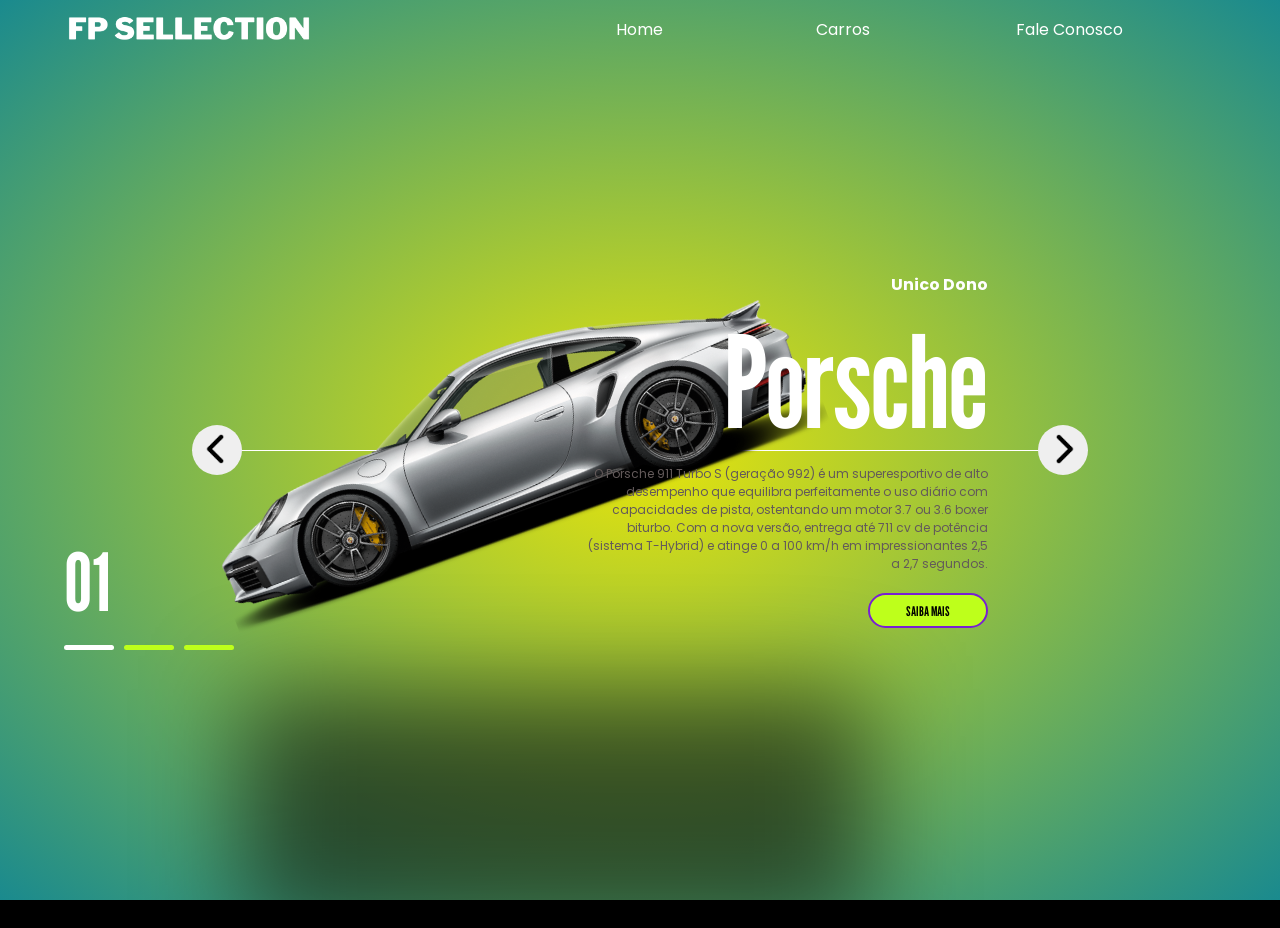
<file: FP Selection/index.html>
<!DOCTYPE html>
<html lang="pt-br">

<head>
    <meta charset="UTF-8">
    <meta name="viewport" content="width=device-width, initial-scale=1.0">
    <link rel="stylesheet" href="./styles.css">
    <link rel="preconnect" href="https://fonts.googleapis.com">
    <link rel="preconnect" href="https://fonts.gstatic.com" crossorigin>
    <link href="https://fonts.googleapis.com/css2?family=Poppins:ital,wght@0,100;0,200;0
        ,300;0,400;0,500;0,600;0,700;0,800;0,900;1,100;1,200;1,300;1,400;1,500;1,600;
        1,700;1,800;1,900&display=swap" rel="stylesheet">
    <link rel="preconnect" href="https://fonts.googleapis.com">
    <link rel="preconnect" href="https://fonts.gstatic.com" crossorigin>
    <link href="https://fonts.googleapis.com/css2?family=League+Gothic&display=swap" rel="stylesheet">
    <title>FP Sellection</title>
</head>

<body>
    <header>
        <img src="./img/logo.png" alt="Logo-fp">
        <nav>
            <ul>
                <li>Home</li>
                <li>Carros</li>
                <li>Fale Conosco</li>
            </ul>
        </nav>
    </header>

    <section class="container">
        <div class="list">

            <div class="item active">
                <div class="car-img">
                    <img src="./img/1.png" alt="imagem-carro">
                </div>
                <div class="content">
                    <p class="car-information">
                        Unico Dono
                    </p>
                    <h2>Porsche</h2>
                    <p class="description">
                        O Porsche 911 Turbo S (geração 992) é um superesportivo de alto desempenho que equilibra
                        perfeitamente o uso
                        diário com capacidades de pista, ostentando um motor 3.7 ou 3.6 boxer biturbo.
                        Com a nova versão, entrega até 711 cv de potência (sistema T-Hybrid) e atinge 0 a 100 km/h
                        em impressionantes 2,5 a 2,7 segundos.
                    </p>
                    <button class="information">
                        Saiba Mais
                    </button>
                </div>
            </div>

            <div class="item">
                <div class="car-img">
                    <img src="./img/2.png" alt="imagem-carro">
                </div>
                <div class="content">
                    <p class="car-information">
                        Unico Dono
                    </p>
                    <h2>Ferrari</h2>
                    <p class="description">
                        A Ferrari Portofino é um conversível de luxo com capota rígida retrátil,
                        equipado com motor 3.9L V8 biturbo que entrega entre 600 cv e 620 cv
                        (na versão M). Acelera de 0 a 100 km/h em 3,5 segundos,
                        atingindo velocidade máxima superior a 320 km/h,
                        combinando alto desempenho com versatilidade para uso urbano e viagens.
                    </p>
                    <button class="information">
                        Saiba Mais
                    </button>
                </div>
            </div>

            <div class="item">
                <div class="car-img">
                    <img src="./img/3.png" alt="imagem-carro">
                </div>
                <div class="content">
                    <p class="car-information">
                        Unico Dono
                    </p>
                    <h2>Lamborghini</h2>
                    <p class="description">
                        O Lamborghini Aventador, lançado em 2011 como sucessor do Murciélago,
                        é um supercarro de motor central V12 icônico, fabricado até 2022.
                        Versões finais, como o LP 780-4 Ultimae (2021-2022), produzem 780 cv,
                        atingindo 0-100 km/h em 2,8 segundos e velocidades >350 km/h.
                        Conhecido pelo design agressivo, fibra de carbono e alto valor de mercado.
                    </p>
                    <button class="information">
                        Saiba Mais
                    </button>
                </div>
            </div>

        </div>
        <div class="arrows">
            <button id="prev"><img src="img/arrow.png" alt="seta esquerda"></button>
            <button id="next"><img src="img/arrow.png" alt="seta direita"></button>
        </div>
        <div class="indicators">
            <div class="number">01</div>
            <ul>
                <li class="active"></li>
                <li></li>
                <li></li>
            </ul>
        </div>
    </section>

    <script src="./scripts.js"></script>


</body>

</html>
</file>
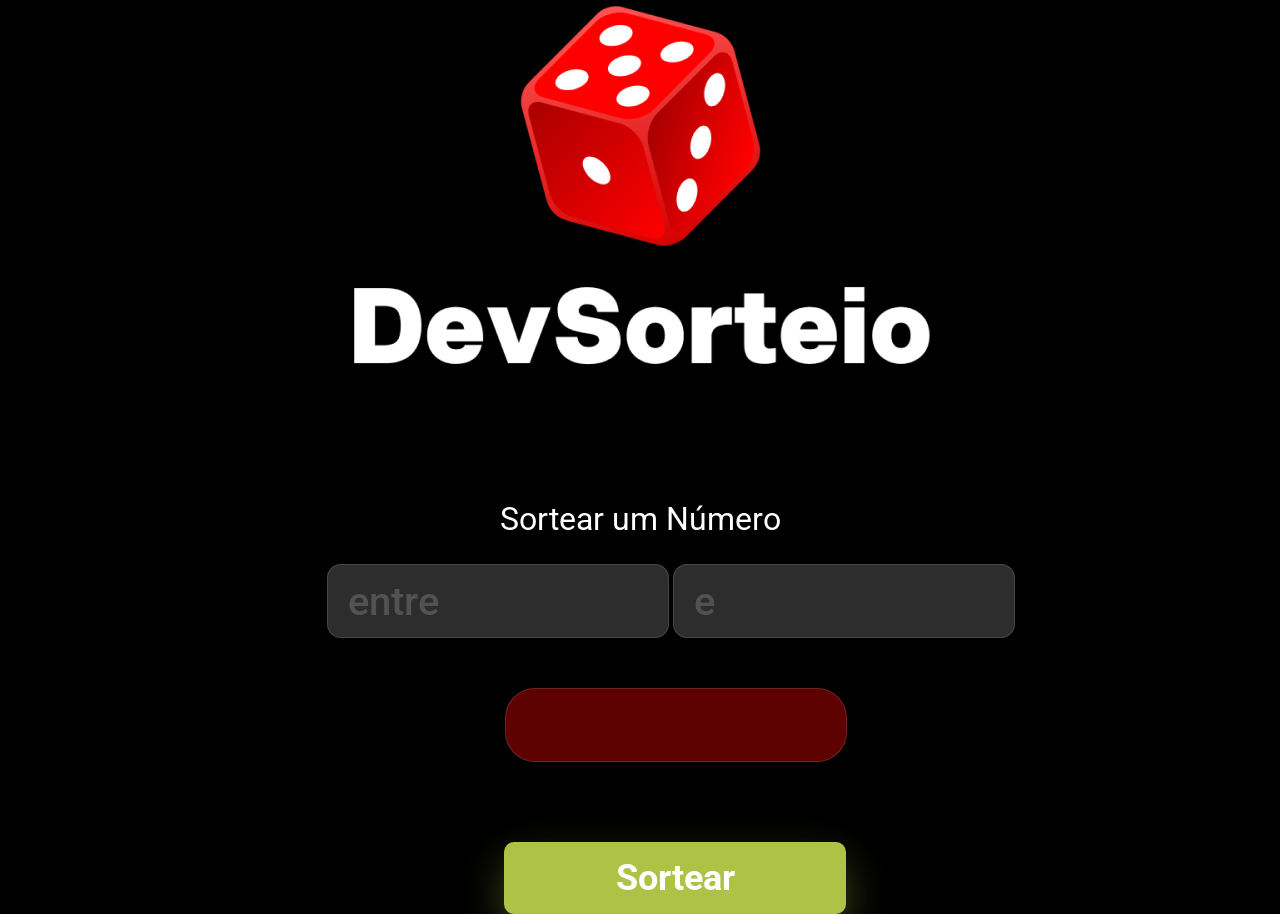
<file: JAVASCRIPT 2/index.html>
<!DOCTYPE html>
<html lang="pt-br">
<head>
    <meta charset="UTF-8">
    <meta name="viewport" content="width=device-width, initial-scale=1.0">
    <link rel="stylesheet" href="./styles.css">
    <title>Random</title>
</head>
<body>
    
    <img src="./img/sort 1.png">

    <h2>Sortear um Número</h2>
    <div>
        <input placeholder="entre" class="input-min" type="number">
        <input placeholder="e" class="input-max" type="number">
        <input class="input-result">
    </div>

      <button onclick="generateNumber()">Sortear</button>
</body>
<script src="./scripts.js"></script>
</html>
</file>
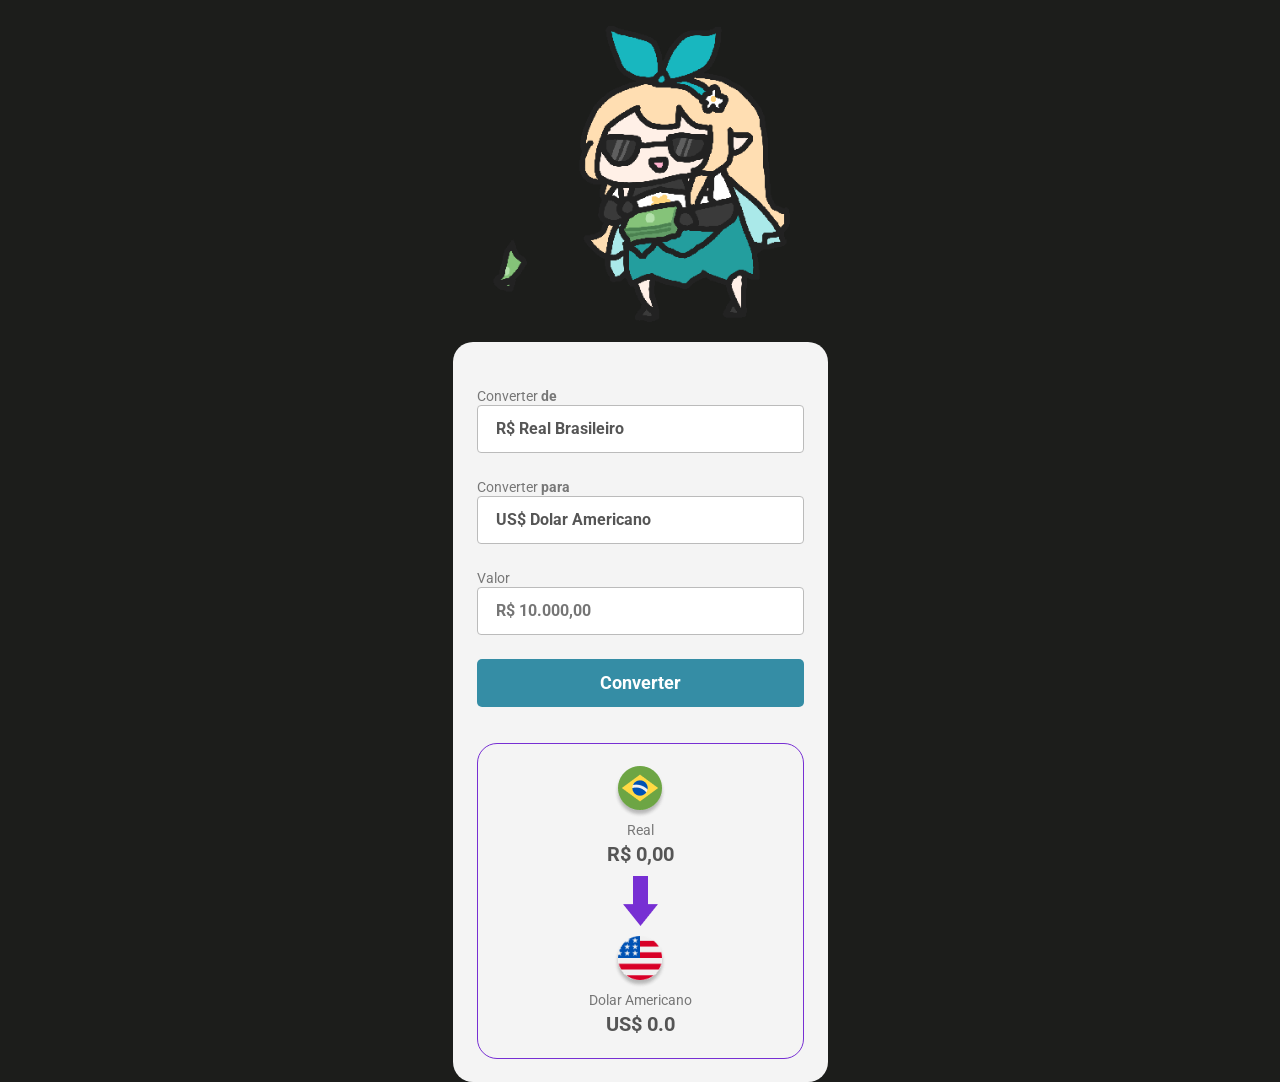
<file: JAVASCRIPT/index.html>
<!DOCTYPE html>
<html lang="pt-br">

<head>
    <meta charset="UTF-8">
    <meta name="viewport" content="width=device-width, initial-scale=1.0">
    <title>Currency converter</title>
    <link rel="stylesheet" href="./styles.css">
    <link rel="preconnect" href="https://fonts.googleapis.com">
    <link rel="preconnect" href="https://fonts.gstatic.com" crossorigin>
    <link href="https://fonts.googleapis.com/css2?family=Roboto&display=swap" rel="stylesheet">
</head>

<body>
    <img class="logo" src="./assets/Girl-money.gif" alt="logo-devclub-convert-money">

    <main>
        <label>
            Converter <b>de</b>
            <select class="currency-option">
                <option value="real">R$ Real Brasileiro</option>
                <option value="dolar">US$ Dolar Americano</option>
                <option value="euro">€ Euro</option>
                <option value="libra">£ Libra</option>
                <option value="bitcoin">BTC</option>
            </select>
        </label>
        <label>
            Converter <b>para</b>
            <select class="currency-select">
                <option value="dolar">US$ Dolar Americano</option>
                <option value="euro">€ Euro</option>
                <option value="libra">£ Libra</option>
               <option value="real">R$ Real Brasileiro</option>
                <option value="bitcoin">BTC</option>
            </select>
        </label>
        <label>
            Valor
            <input class="input-currency" placeholder="R$ 10.000,00">
        </label>

        <button class="convert-button"><b>Converter</b></button>

        <section>
            <div class="currency-box">
                <img class="currency-img2" src="./assets/brasil 2.png" alt="logo-moeda-a-converter">
                <p class="currency"   id="currency-name2">Real</p>
                <p class="currency-value-to-convert">R$ 0,00</p>
            </div>

            <img class="arrow-img" src="./assets/Vector.png" alt="seta">

            <div class="currency-box">
                <img class="currency-img" src="./assets/dolar americano.png" alt="logo-moeda-convertida">
                <p class="currency"  id="currency-name">Dolar Americano</p>
                <p class="currency-value">US$ 0.0</p>
            </div>
        </section>


    </main>
</body>
<script src="./scripts.js"></script>

</html>
</file>
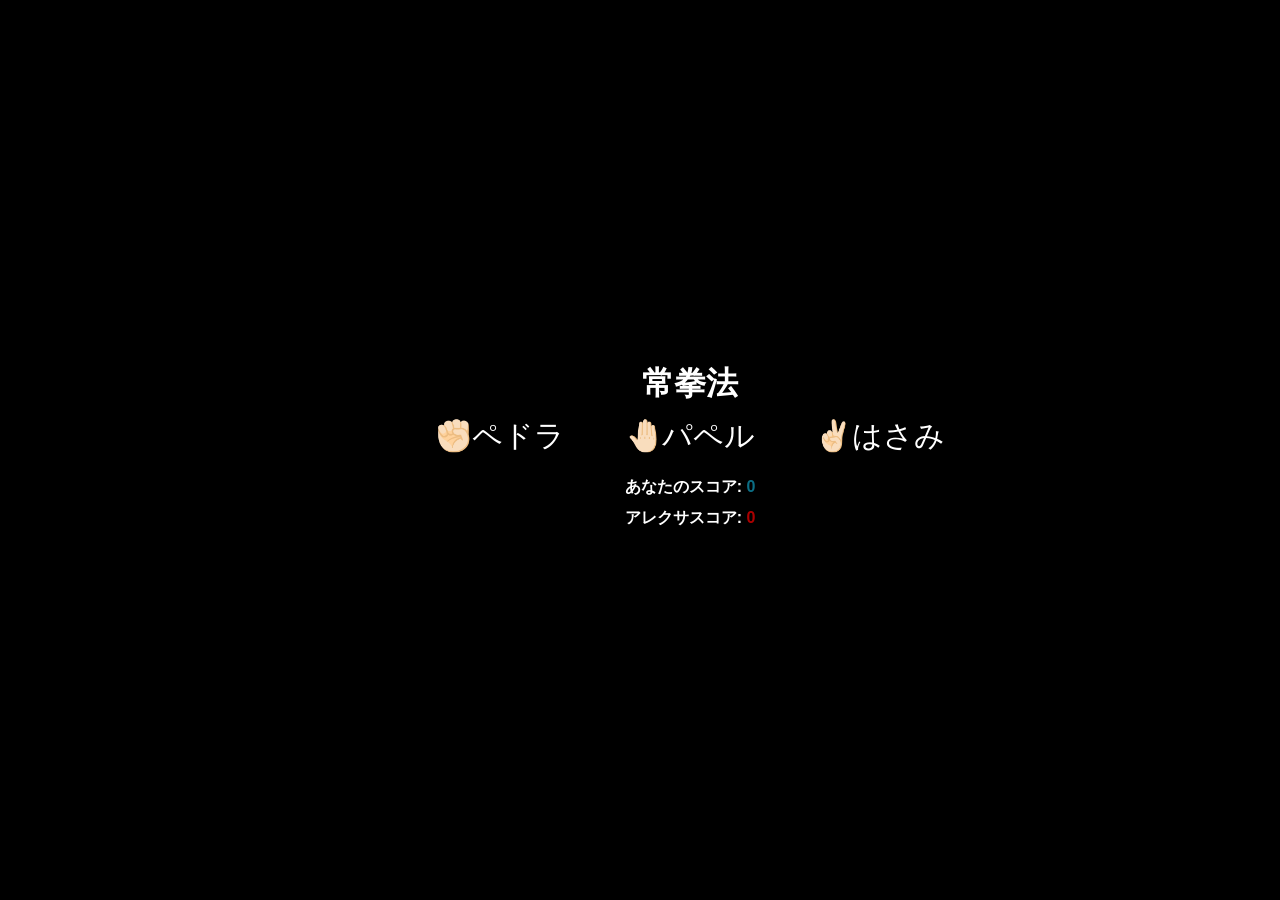
<file: jokenpô/index.html>
<!DOCTYPE html>
<html lang="pt-br">

<head>
    <meta charset="UTF-8">
    <meta name="viewport" content="width=device-width, initial-scale=1.0">
    <link rel="stylesheet" href="./styles.css">
    <link rel="preconnect" href="https://fonts.googleapis.com">
<link rel="preconnect" href="https://fonts.gstatic.com" crossorigin>
<link href="https://fonts.googleapis.com/css2?family=Noto+Sans+JP:wght@100..900&display=swap" rel="stylesheet">
    <title>常拳法</title>
</head>

<body>
    <div class="container">
        <h1>常拳法</h1>

        <div class="buttons">
            
            <button id="Pedora" onclick="playHuman('Pedra')">&#x270A;&#x1F3FB;ペドラ</button>

            <button id="Paperu" onclick="playHuman('Papel')">&#x1F91A;&#x1F3FB;パペル</button>

            <button id="Hasami" onclick="playHuman('Tesoura')">&#x270C;&#x1F3FB;はさみ</button>
        
        </div>
        <p class="result"></p>
        
        <p class="your-score">あなたのスコア: <span>0</span></p>
        <p class="machine-score">アレクサスコア: <span>0</span></p>
    </div>
    <script src="./script.js"></script>
</body>


</html>
</file>
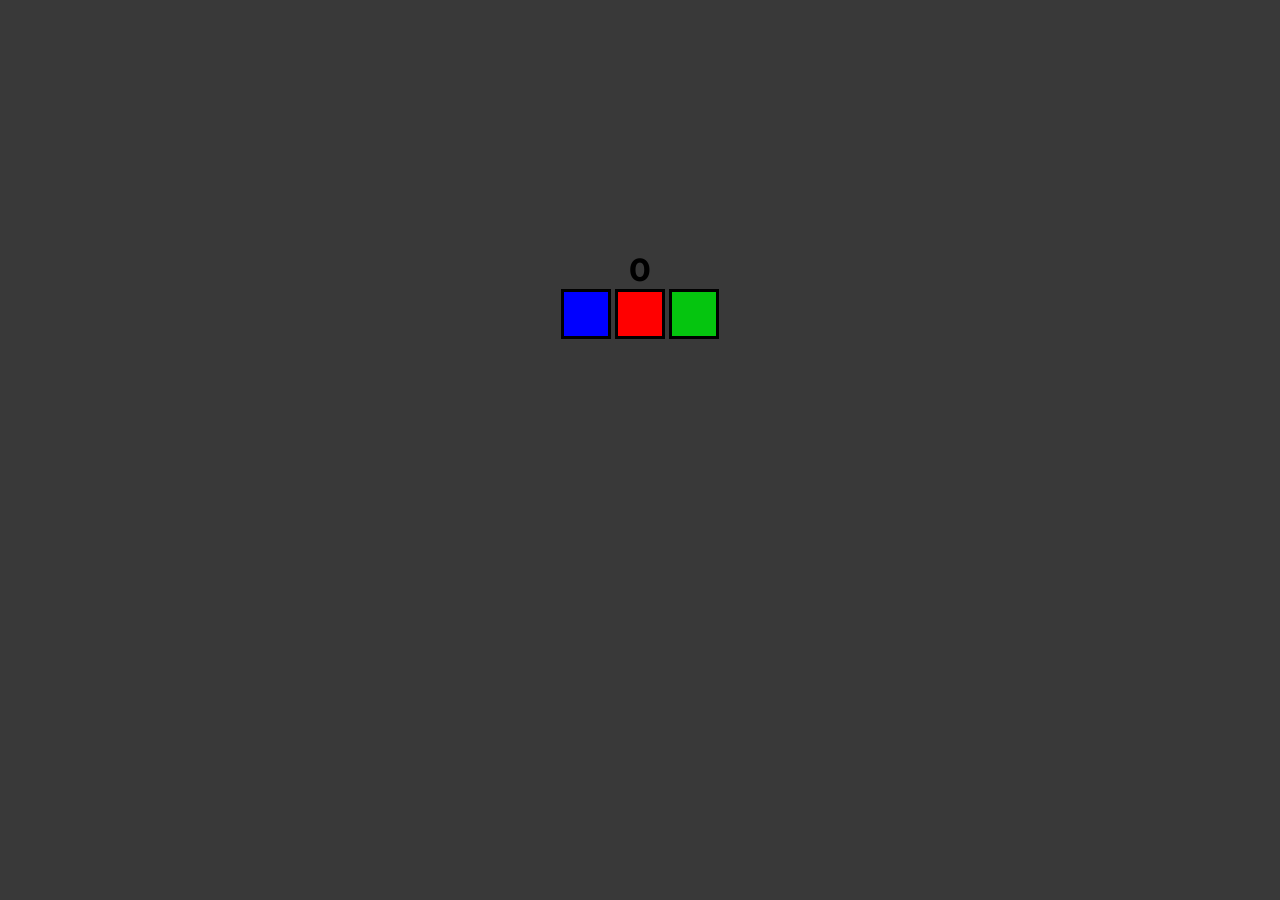
<file: JAVASCRIPT 2/setTimeout.html>
<!DOCTYPE html>
<html lang="pt-br">

<head>
    <meta charset="UTF-8">
    <meta name="viewport" content="width=device-width, initial-scale=1.0">
    <link rel="stylesheet" href="./styles2.css">
    <title>TimeOut / Interval</title>
    <link rel="preconnect" href="https://fonts.googleapis.com">
    <link rel="preconnect" href="https://fonts.gstatic.com" crossorigin>
    <link href="https://fonts.googleapis.com/css2?family=Montserrat:ital,wght@0,100..900;1,100..900&display=swap"rel="stylesheet">
</head>

<body>
    <h1>0</h1>
    <button class="button-start" onclick="start()"></button>
    <button class="button-stop"  onclick="stop()"></button>                                  
    <button class="button-reset" onclick="reset()"></button>
</body>
<script>
    /*
     setTimeout -> Executa uma vez
     setInterval -> Executa infinitas vezes
     ClearInterval -> Pausa o tempo do setInterval

    setTimeout(function () {
        alert("EXECUTEI")
    }, 5000);
  
    setInterval(() => {
        console.log(Number++)
    },1000);
    
    */

    let number = 0
    let cron
    let h1 = document.querySelector('h1')

    function start() {
        cron = setInterval(function () {
            number++
            h1.innerHTML = number
        }, 1000)
    }

    function stop() {
        clearInterval(cron)
    }

    function reset() {
        number = 0
        h1.innerHTML = number
    }




</script>

</html>
</file>
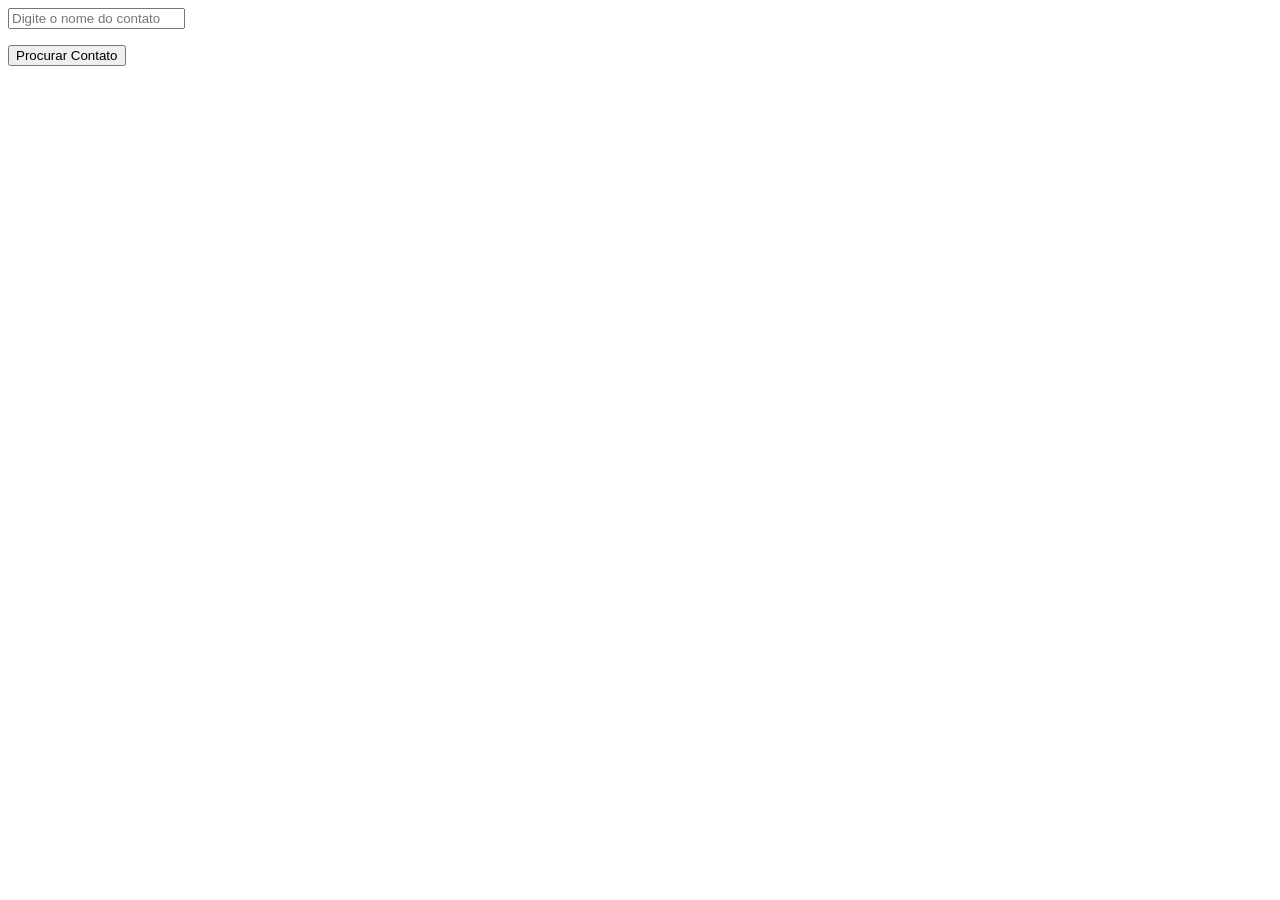
<file: JAVASCRIPT 3/for.html>
<!DOCTYPE html>
<html lang="pt-br">

<head>
    <meta charset="UTF-8">
    <meta name="viewport" content="width=device-width, initial-scale=1.0">
    <title>For - Challenge</title>
</head>

<body>
    <input placeholder="Digite o nome do contato">
    <p></p>
    <button onclick="search()">Procurar Contato</button>
</body>
<script>
    let p = document.querySelector('p')
    let input = document.querySelector('input')

    const contacts = [
        { name: 'Vitor', number: '(63) 99295-7998' },
        { name: 'Rogerin', number: '(63) 984424771' },
        { name: 'Lurdinha', number: '(63) 984313038' },
        { name: 'Lorrane', number: '(63) 8472-8506' },
    ]



    function search() {

        let i = 0
        while (i < contacts.length) {

            if (input.value.toLowerCase() === contacts[i].name.toLowerCase()) {
                p.innerHTML = `Contato encontrado Nome: ${contacts[i].name} - Número: ${contacts[i].number}`
                break
            } else {
                p.innerHTML = `Contato não encontrado`
            }

            i++;
        }
    }




    /*  function search() {
          
         *EXEMPLO FOR CLASSICO*     
     
    for (let i = 0; i < contacts.length; i++)

            if (input.value.toLowerCase() === contacts[i].name.toLowerCase()) {

                p.innerHTML = `Contato Encontrado Nome: ${contacts[i].name} 
                Tel: ${contacts[i].number}`

                break

            } else {
                p.innerHTML = "Contato não encontrado, tente novamente"
            }
    
       }




    /*function search() {
  
       *EXEMPLO FOR OF*

        for (const contatos of contacts) {

            if (input.value.toLowerCase() === contatos.name.toLowerCase()) {

                p.innerHTML = `Contato Encontrado Nome: ${contatos.name} 
                Tel: ${contatos.number}`

                break

            } else {
                p.innerHTML = "Contato não encontrado, tente novamente"
            }

        }
     }
   */
</script>

</html>
</file>
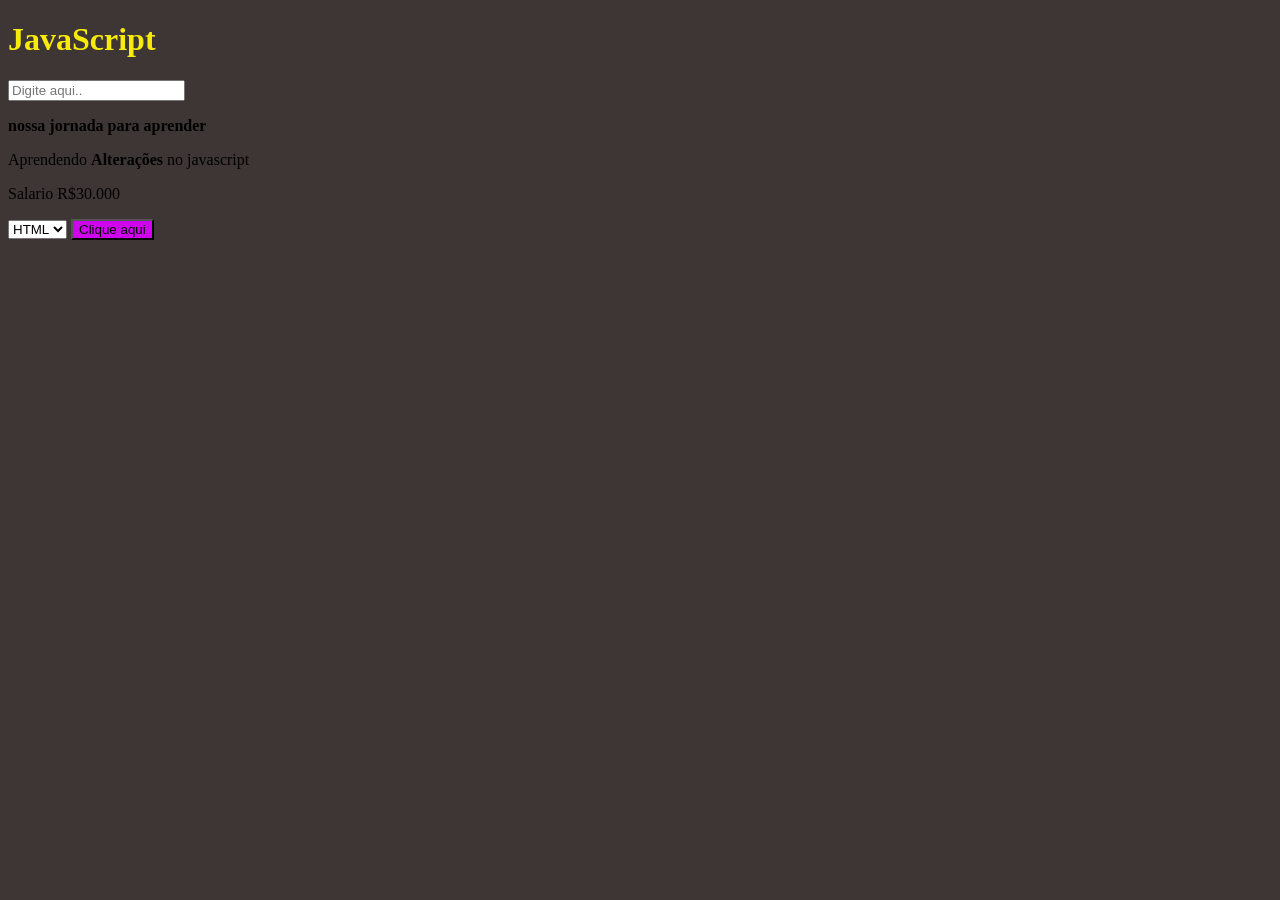
<file: JAVASCRIPT/index2.html>
<!DOCTYPE html>
<html lang="pt-br">

<head>
    <meta charset="UTF-8">
    <meta name="viewport" content="width=device-width, initial-scale=1.0">
    <title>JS - Study</title>
</head>

<body>
    <h1>JavaScript</h1>
    <input onkeypress="digiteiNoInput()" id="main-input" placeholder="Digite aqui" name="nome-completo">
    <p><strong>nossa jornada para aprender</strong></p>
    <p class="paragraph-js">A linguagem de <b>programação</b> mais versatil do mundo</p>
    <p>Salario R$30.000</p>
    <select>
        <option>HTML</option>
        <option>CSS</option>
        <option>React</option>
        <option>Node</option>
    </select>
    <button onclick="cliqueiNoBotao()" class="main-button">Clique aqui</button>
</body>
<script src="./scripts2.js"></script>
<style>
    h1 {
        color: rgb(247, 235, 9);
    }

    body {
        background-color: rgb(62, 53, 53);
    }

    button {
        background-color: rgb(1, 214, 1);
    }
</style>

</html>
</file>
<file: FP Selection/styles.css>
* {
    margin: 0;
    padding: 0;
    box-sizing: border-box;
    list-style: none;
    font-family: "Poppins", sans-serif;
}


body {
    background-color: black;
    color: #fff;
    font-size: 16px;
    overflow: hidden;
}

header {
    position: fixed;
    width: 90vw;
    align-items: center;
    left: 50%;
    transform: translateX(-50%);
    display: grid;
    grid-template-columns: 1fr 600px;
    gap: 20%;
    z-index: 2;


    & img {
        width: 250px;
    }

    & nav {
        & ul {
            display: grid;
            grid-template-columns: repeat(3, 200px);
        }
    }

}



section {
    background-image: radial-gradient(#e8e50a, #1a8a8e);
    height: 100vh;
    position: relative;

}

.list {
    width: 70vw;
    margin: auto;
    position: relative;
    height: 100%;

    .item {
        position: absolute;
        inset: 0;
    }

    .car-img {
        position: absolute;
        top: 50%;
        transform: translateY(-50%);
        width: 70%;

        & img {
            width: 100%;
            transform: rotate(-30deg);
        }
   
        &::before{
            content: '';
            position: absolute;
            background-color: #0000008d;
            width: 100%;
            height: 100%;
            top: 150%;
            left: 50px;
            border: 50%;
            filter: blur(50px);
        }
    
    
    
    }

    .content {
        position: absolute;
        right: 100px;
        width: 70%;
        height: 100%;
        display: flex;
        flex-direction: column;
        justify-content: center;
        align-items: end;
        gap: 20px;


    }



    .car-information {
        font-weight: bold;
        
    }

    h2 {
        font-size: 8em;
        line-height: 1em;
        font-family: "League Gothic", sans-serif;
    }

    .description {
        color: #635a5a;
        font-size: 12px;
        text-align: right;
        max-width: 400px;

    }

    .information {
        border-radius: 30px;
        height: 35px;
        width: 120px;
        text-transform: uppercase;
        border: 2px solid #791fd3;
        background-color: #beff1b;
        color: #000;
        cursor: pointer;
        font-weight: bold;
        font-family: "League Gothic", sans-serif;
    }


    &::before {
        content: '';
        position: absolute;
        height: 200px;
        width: 100%;
        top: 50%;
        border-top: 1px solid #fff;
    }
}


.arrows {

    width: 70vw;
    position: absolute;
    top: 50%;
    left: 50%;
    transform: translate(-50%, -25px);
    display: flex;
    justify-content: space-between;


    & button:nth-child(1) {
        & img {
            transform: scale(-1);
        }
    }

    & button {
        top: 60%;
        width: 50px;
        height: 50px;
        border-radius: 50%;
        border: none;
        cursor: pointer;


        & img {
            width: 30px;
            margin-top: 4px;
            cursor: pointer;
        }

        &:hover {
            background-color: #beff1b;
        }
    }
}

.indicators {
    position: absolute;
    top: 50%;
    left: 50%;
    transform: translateX(-50%);
    height: 200px;
    width: 90vw;
    display: flex;
    flex-direction: column;
    justify-content: end;
    gap: 15px;


    & .number {
        font-size: 5em;
        font-family: "League Gothic", sans-serif;
    }

    & ul {
        display: flex;
        gap: 10px;
    }

    & li {
        width: 50px;
        height: 5px;
        background-color: #beff1b;
        border-radius: 5px;
        transition: 0.5s;
    }


    .active {
        background-color: #fff;
    }

}

section{

    .list{
 
        & .item{
            transform: translateX(calc(100vw * var(--calculation)));
            transition: 0.5s;
            opacity: 0;
             
            &.car-img{
               & img{
                 transform: rotate(0);
                 transition: 0.5s; 
                 transition-delay: 0.3s;
                }
                   
            }
       
            .content {

                & .car-information, h2, .description, .information{
                    transform: translateX(calc(200px * var(--calculation)));
                    transition: 0.7s;
                    transition-delay: 0.3s;
                    opacity: 0;
                }
            
                h2 {
                    transition-delay: 0.5s;
                }
            
                .description{
                    transition-delay: 0.7s;
                }
            
                .information{
                    transition-delay: 0.7s;
                }
            
            }
       
        }   
    
        &  .active{
            transform: translateX(0);
            transition: 0.5s;
            opacity: 1;
        
            
            & .car-img{
               & img{
                 transform: rotate(-20deg);
                }
                   
            }
        
            
            & .content {

                & .car-information, h2, 
                .description, .information{
                    transform: translateX(0);
                    opacity: 1;               
                }
        
            } 
        
        
        }
    
    }

        
        
    
}
</file>
<file: JAVASCRIPT 2/styles.css>
@import url('https://fonts.googleapis.com/css2?family=Roboto&display=swap');

*{
    margin: 0;
    padding: 0;
    outline: none;
    box-sizing: border-box;
    font-family: 'Roboto', sans-serif;
}

body{
    background: #000000;
    display: flex;
    align-items: center;
    justify-content: center;
    flex-direction: column;
    min-height: 100vh;
}


h2{
    font-style: normal;
    font-weight: 400;
    font-size: 32px;
    line-height: 38px;
    color: #ffffff;
    text-align: center;
    margin-top: 126px;
    margin-bottom: 26px;
}

input{
    background: rgb(255, 255, 255, 0.25);
    border: 1px solid rgb(255, 255, 255, 0.2);
    border-radius: 14px;
    height: 74px;
    width: 342px;
    padding-left: 20px;
    font-weight: 500;
    font-size: 40px;
    line-height: 47px;
    color: #ffffff;
    opacity: 0.7;
}

.input-result{
    display: flex;
    margin-top: 50px;
    margin-left: 240px;
    background-color: #ff040487;
    border-radius: 30px;
    cursor: pointer;
    text-align: center;
    font-weight: 600;
}


.input-min{
    margin-left: 62px;
}


button{
    background-color: #AEC346;
    box-shadow: 0px 18px 40px rgb(174, 195,70,0.35);
    border-radius: 10px;
    width: 342px;
    height: 72px;
    color:#ffffff;
    font-weight: 700;
    font-size: 36px;
    margin-top: 80px;
    border: none;
    cursor: pointer;
    margin-left: 70px;
}


button:hover{
    opacity: 0.9;
}

button:active{
    opacity: 0.8;
}
</file>
<file: JAVASCRIPT/styles.css>
*{
    margin: 0;
    padding: 0;
    box-sizing: border-box;
    font-family: 'Roboto', sans-serif;
    outline: none;
}

body{
    background-color: #020301e4;
}

.logo{
   width: 300px; 
   margin: 20px auto ;
   display: block;
   border-radius: 50px;
   
}

main{
  background:#F4F4F4 ;
  border-radius: 20px;
  width: 375px;
  margin: 0 auto;
  padding: 44px 24px 23px;       

}

label{
    color: #777777;
    font-weight: 400;
    font-size: 14px;
}

select , input{
    background: #ffffff;
    border: 1px solid #bbbbbb;
    border-radius: 4px;
    height: 48px;
    width: 100%;
    margin-bottom: 24px;
    appearance: none;
    padding-left: 18px;
    font-weight: 700;
    font-size: 16px;
    color: #555555;
    cursor: pointer;
}

button{
   background: #358da5;
   border-radius: 5px;
   width: 100%;
   border: none;
   height: 48px;
   color: #ffffff;
   font-weight: 700;
   font-size: 18px;
   cursor: pointer;
}

button:hover{
    opacity: 0.8;
}
button:active{
    opacity: 0.6;
}



section{
    border: 1px solid #772fd3;
    border-radius: 20px;
    margin-top: 36px;
    padding: 12px;
    display: flex;
    flex-direction: column;
    align-items: center;
}


.arrow-box{
    margin: 15px 0;
}


.currency-box{
    display: flex;
    flex-direction: column;
    align-items: center;
    gap: 4px;
    padding: 10px;
}

.currency{
    color: #777777;
    font-size: 14px;
}
.currency-value, .currency-value-to-convert{
    color: #555555;
    font-weight: 700;
    font-size: 20px;
}





/* 1 Padding: 44px --> aplica para os 4 lados 
   
   2 padding: 44px 24px -->  1)cima e baixo  2)esquerda e direita
   
   3 padding: 44px 24px 23px --> 1)cima   2)esquerda e direita  3)baixo 
   
   4 padding: 44px 24px 23px 20px --> 1)cima  2)direita  3)baixo  4)esquerda
/*
</file>
<file: jokenpô/styles.css>
*{
    padding: 0;
    margin: 0;
    box-sizing: border-box;
    font-family: 'Noto+Sans+JP', sans-serif;
}

body{
   background-image: url(https://i.pinimg.com/originals/1b/22/7c/1b227c3f68273bba422016a0d9c42914.gif);
   background-repeat: no-repeat; 
   background-position: center;
   background-size:contain;
   background-color: black;
   display: flex;
   justify-content: center;
   align-items: center;
   min-height: 100vh;
}

.container{
    color: white;
    margin-left: 100px;
    padding: 50px;
    border-radius: 50px;
    display: flex;
    flex-direction: column;
    justify-content: center;
    align-items: center;
}

button{
    padding: 10px;
    font-size: 30px;
    cursor: pointer;
    border: none;
    border-radius: 10px;
    background: none;
    color: white;
    transition-duration: 0.5s;
}

.buttons{
    margin-top: 30px 0;
    display: flex;
    gap: 40px;

}

button:hover {
  background:none;
  color: white;
  transform: rotate(10deg);
}


p{
    font-weight: bold;
    margin-bottom: 10px;
}

.your-score span{
    color:rgb(12, 110, 133) ;
}

.machine-score span {
    color: rgba(255, 0, 0, 0.674);
}
</file>
<file: JAVASCRIPT 2/styles2.css>
*{
    margin: 0;
    padding: 0;
    box-sizing: border-box;
    font-family: 'Montserrat', sans-serif;
}

body{
    background-color: rgba(0, 0, 0, 0.775);
    text-align: center;
    margin-top: 250px;
    
}


h1{
    color: rgb(0, 0, 0);
    
}

.button-start{
    width: 50px;
    height: 50px;
    padding: 15px;
    cursor: pointer;
    background-color: blue;
    border:solid;
}  

.button-stop{
    width: 50px;
    height: 50px;
    padding: 15px;
    cursor: pointer;
    background-color: rgb(255, 0, 0);
    border:solid;
}

.button-reset{
    width: 50px;
    height: 50px;
    padding: 15px;
    cursor: pointer;
    background-color: rgb(5, 197, 15);
    border:solid;
}
</file>
